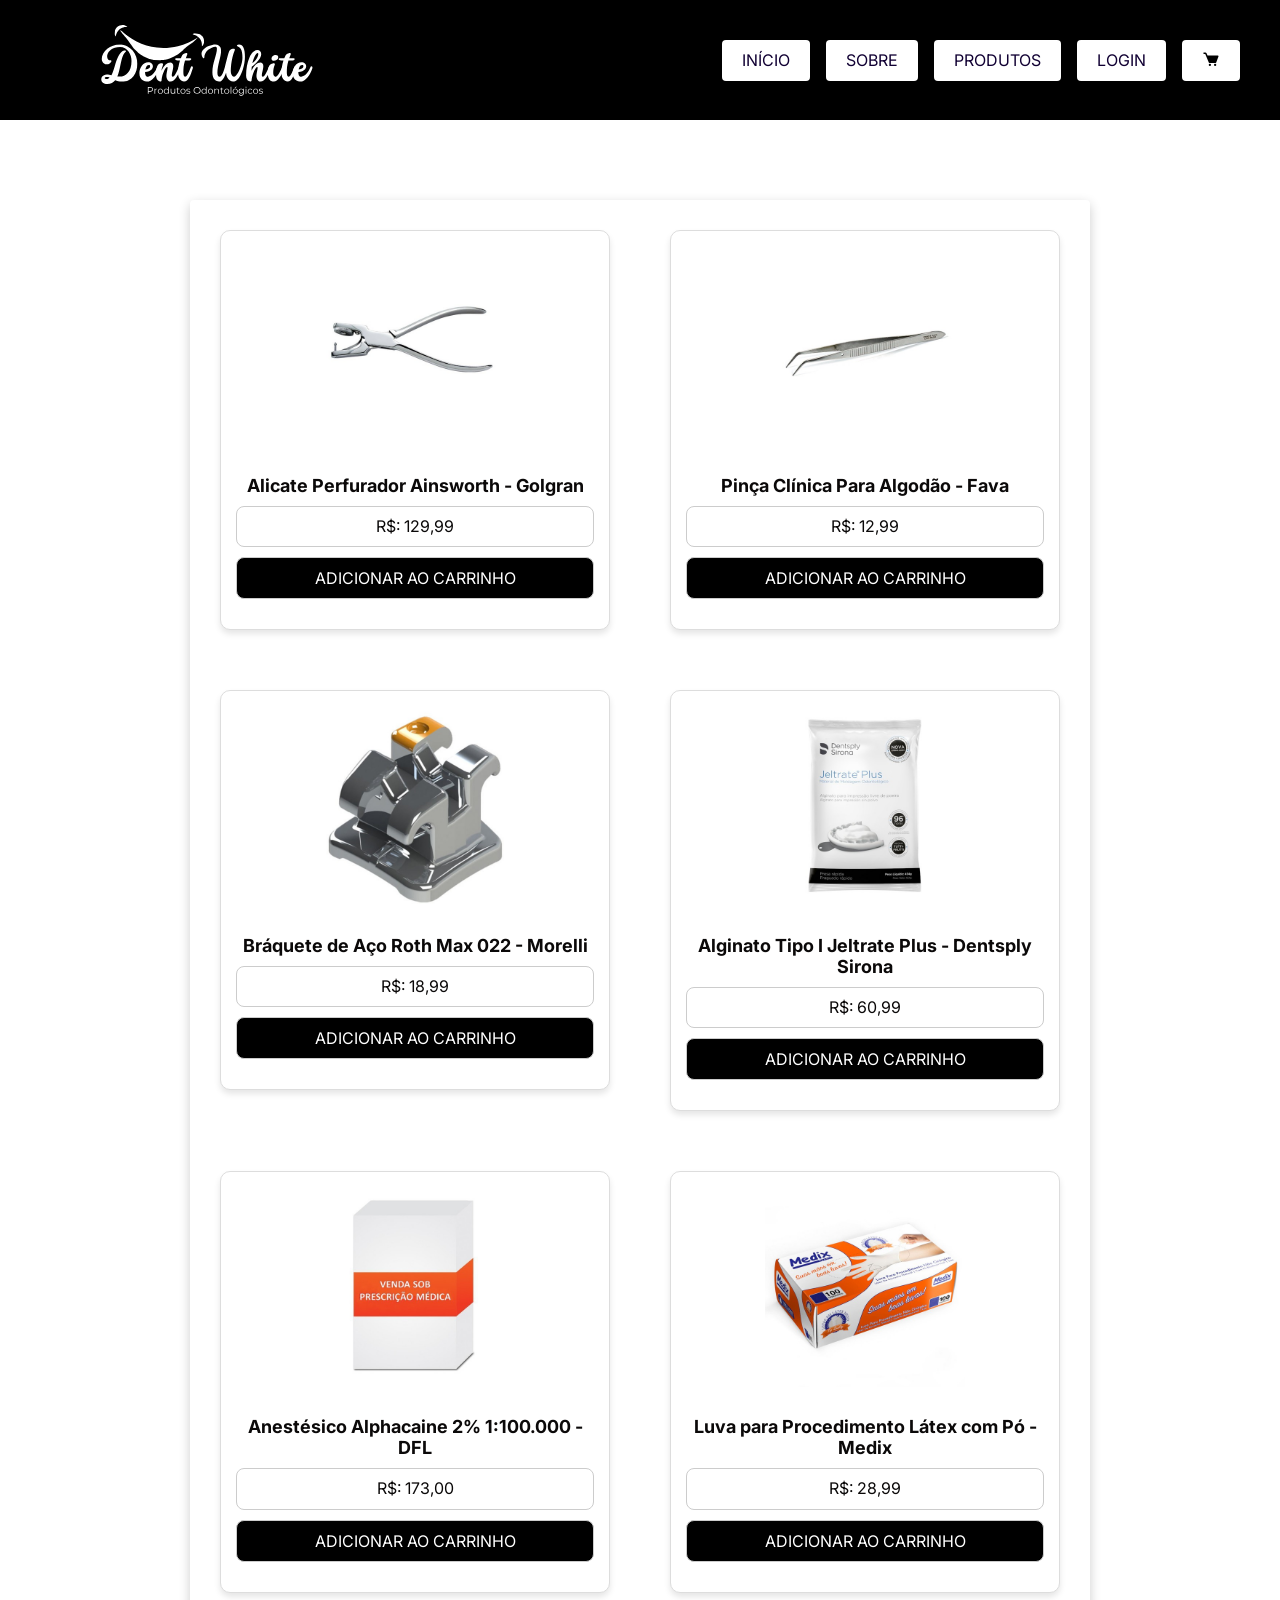
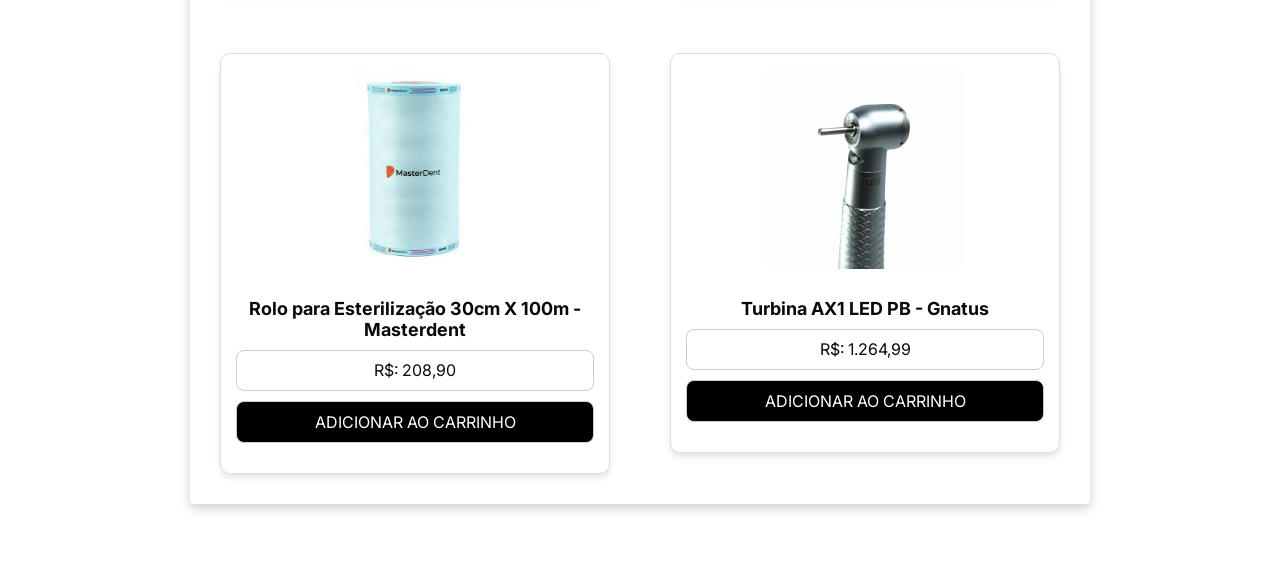
<file: index.html>
<!DOCTYPE html>
<html lang="pt-br">

<head>
  <meta charset="UTF-8">
  <meta name="viewport" content="width=device-width, initial-scale=1.0">
  <link rel="stylesheet" href="style.css">
  <link rel="shortcut icon" href="img/fav.png" type="image/x-icon">
  <link href="https://unpkg.com/boxicons@2.1.4/css/boxicons.min.css" rel="stylesheet">
  <title>Dent White</title>
</head>

<body>
  <div id="menu"></div>
  <script>
    fetch("nav.html")
      .then(res => res.text())
      .then(data => {
        document.getElementById("menu").innerHTML = data;
      });
  </script>
  <main>
    <div class="grid">
      <div class="itens">
        <div class="card">
          <img src="img/alicate-perfurador-ainsworth-golgran-344301.jpg" class="icon" alt="">
          <h2>Alicate Perfurador Ainsworth - Golgran</h2>
          <p class="preco">R$: 129,99</p>
          <a href="#" class="botao" data-img="img/alicate-perfurador-ainsworth-golgran-344301.jpg" data-nome="Alicate Perfurador Ainsworth - Golgran" data-preco="129.99">ADICIONAR AO CARRINHO</a>
        </div>
      </div>
      <div class="itens">
        <div class="card">
          <img src="img/pinca-clinica-para-algodao-fava-107750-dental-cremer.jpg" class="icon" alt="">
          <h2>Pinça Clínica Para Algodão - Fava</h2>
          <p class="preco">R$: 12,99</p>
          <a href="#" class="botao" data-img="img/pinca-clinica-para-algodao-fava-107750-dental-cremer.jpg" data-nome="Pinça Clínica Para Algodão - Fava" data-preco="12.99">ADICIONAR AO CARRINHO</a>
        </div>
      </div>
      <div class="itens">
        <div class="card">
          <img src="img/424072.jpg" class="icon" alt="">
          <h2>Bráquete de Aço Roth Max 022 - Morelli</h2>
          <p class="preco">R$: 18,99</p>
          <a href="#" class="botao" data-img="img/424072.jpg" data-nome="Bráquete de Aço Roth Max 022 - Morelli" data-nome="Bráquete de Aço Roth Max 022 - Morelli" data-preco="18.99">ADICIONAR AO CARRINHO</a>
        </div>
      </div>
      <div class="itens">
        <div class="card">
          <img src="img/alginato-tipo-i-jeltrate-plus-dentsply-277319.jpg" class="icon" alt="">
          <h2>Alginato Tipo I Jeltrate Plus - Dentsply Sirona</h2>
          <p class="preco">R$: 60,99</p>
          <a href="#" class="botao" data-img="img/alginato-tipo-i-jeltrate-plus-dentsply-277319.jpg" data-nome="Alginato Tipo I Jeltrate Plus - Dentsply Sirona" data-preco="60.99">ADICIONAR AO CARRINHO</a>
        </div>
      </div>
      <div class="itens">
        <div class="card">
          <img src="img/imagem-padrao-venda-sob-prescricao-medica.jpg" class="icon" alt="">
          <h2>Anestésico Alphacaine 2% 1:100.000 - DFL</h2>
          <p class="preco">R$: 173,00</p>
          <a href="#" class="botao" data-img="img/imagem-padrao-venda-sob-prescricao-medica.jpg" data-nome="Anestésico Alphacaine 2% 1:100.000 - DFL" data-preco="173.00">ADICIONAR AO CARRINHO</a>
        </div>
      </div>
      <div class="itens">
        <div class="card">
          <img src="img/luva-para-procedimento-latex-com-po-medix-dc29978-dental-cremer.jpg" class="icon" alt="">
          <h2>Luva para Procedimento Látex com Pó - Medix</h2>
          <p class="preco">R$: 28,99</p>
          <a href="#" class="botao" data-img="img/luva-para-procedimento-latex-com-po-medix-dc29978-dental-cremer.jpg" data-nome="Luva para Procedimento Látex com Pó - Medix" data-preco="28.99">ADICIONAR AO CARRINHO</a>
        </div>
      </div>
      <div class="itens">
        <div class="card">
          <img src="img/rolo-para-esterilizacao-30cmx100m-148498.jpg" class="icon" alt="">
          <h2>Rolo para Esterilização 30cm X 100m - Masterdent</h2>
          <p class="preco">R$: 208,90</p>
          <a href="#" class="botao" data-img="img/rolo-para-esterilizacao-30cmx100m-148498.jpg" data-nome="Rolo para Esterilização 30cm X 100m - Masterdent" data-preco="208.90">ADICIONAR AO CARRINHO</a>
        </div>
      </div>
      <div class="itens">
        <div class="card">
          <img src="img/turbina-ax1-led-fg-pb-gnatus-947359-3.jpg" class="icon" alt="">
          <h2>Turbina AX1 LED PB - Gnatus</h2>
          <p class="preco">R$: 1.264,99</p>
          <a href="#" class="botao" data-img="img/turbina-ax1-led-fg-pb-gnatus-947359-3.jpg" data-nome="Turbina AX1 LED PB - Gnatus" data-preco="1264.00">ADICIONAR AO CARRINHO</a>
        </div>
      </div>
    </div>

  </main>
  <script src="script.js"></script>
</body>

</html>
</file>
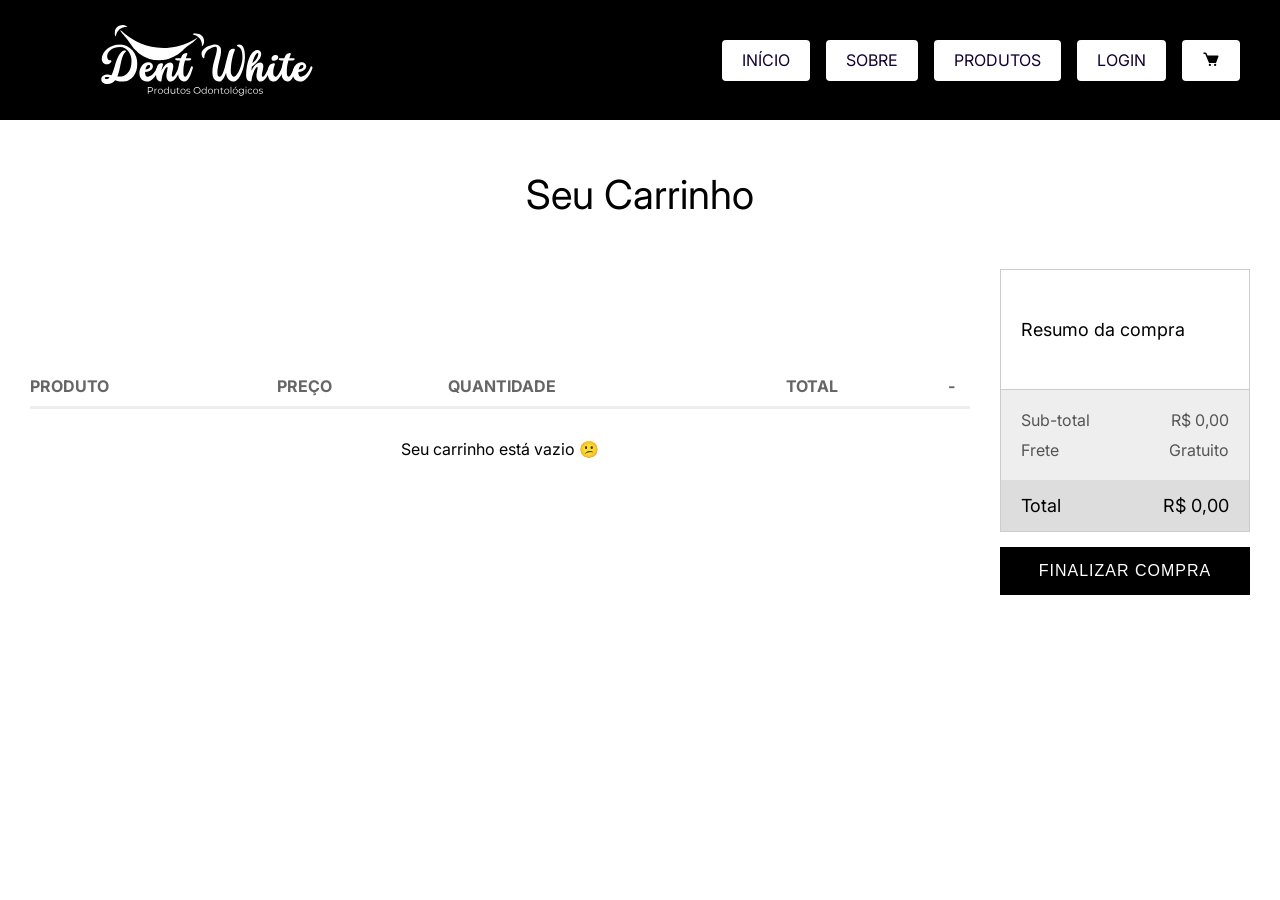
<file: carrinho.html>
<!DOCTYPE html>
<html lang="pt-br">

<head>
  <meta charset="UTF-8">
  <meta name="viewport" content="width=device-width, initial-scale=1.0">
  <link rel="shortcut icon" href="img/fav.png" type="image/x-icon">
  <link rel="stylesheet" href="car.css">
  <link rel="stylesheet" href="style.css">
  <link href="https://unpkg.com/boxicons@2.1.4/css/boxicons.min.css" rel="stylesheet">
  <title>Dent White</title>
</head>

<body>
  <div id="menu"></div>
  <script>
    fetch("nav.html")
      .then(res => res.text())
      .then(data => {
        document.getElementById("menu").innerHTML = data;
      });
  </script>
  <main>
    <div class="page-title">Seu Carrinho</div>
    <div class="content">
      <section>
        <table>
          <thead>
            <tr>
              <th>Produto</th>
              <th>Preço</th>
              <th>Quantidade</th>
              <th>Total</th>
              <th>-</th>
            </tr>
          </thead>
          <tbody>
            <tr>
              <td>
                <div class="product">
                  <img src="https://picsum.photos/100/120" alt="" />
                  <div class="info">
                    <div class="name">Nome do produto</div>
                    <div class="category">Categoria</div>
                  </div>
                </div>
              </td>
              <td>R$ 120</td>
              <td>
                <div class="qty">
                  <button><i class="bx bx-minus"></i></button>
                  <span>2</span>
                  <button><i class="bx bx-plus"></i></button>
                </div>
              </td>
              <td>R$ 240</td>
              <td>
                <button class="remove"><i class="bx bx-x"></i></button>
              </td>
            </tr>
            <tr>
              <td>
                <div class="product">
                  <img src="https://picsum.photos/100/120" alt="" />
                  <div class="info">
                    <div class="name">Nome do produto</div>
                    <div class="category">Categoria</div>
                  </div>
                </div>
              </td>
              <td>R$ 120</td>
              <td>
                <div class="qty">
                  <button><i class="bx bx-minus"></i></button>
                  <span>2</span>
                  <button><i class="bx bx-plus"></i></button>
                </div>
              </td>
              <td>R$ 240</td>
              <td>
                <button class="remove"><i class="bx bx-x"></i></button>
              </td>
            </tr>
            <tr>
              <td>
                <div class="product">
                  <img src="https://picsum.photos/100/120" alt="" />
                  <div class="info">
                    <div class="name">Nome do produto</div>
                    <div class="category">Categoria</div>
                  </div>
                </div>
              </td>
              <td>R$ 120</td>
              <td>
                <div class="qty">
                  <button><i class="bx bx-minus"></i></button>
                  <span>2</span>
                  <button><i class="bx bx-plus"></i></button>
                </div>
              </td>
              <td>R$ 240</td>
              <td>
                <button class="remove"><i class="bx bx-x"></i></button>
              </td>
            </tr>
          </tbody>
        </table>
      </section>
      <aside>
        <div class="box">
          <header class="back-box">Resumo da compra</header>
          <div class="info">
            <div><span>Sub-total</span><span>R$ 418</span></div>
            <div><span>Frete</span><span>Gratuito</span></div>
          </div>
          <footer>
            <span>Total</span>
            <span>R$ 418</span>
          </footer>
        </div>
        <button>Finalizar Compra</button>
      </aside>
    </div>
  </main>
  <script src="script.js"></script>
</body>

</html>
</file>
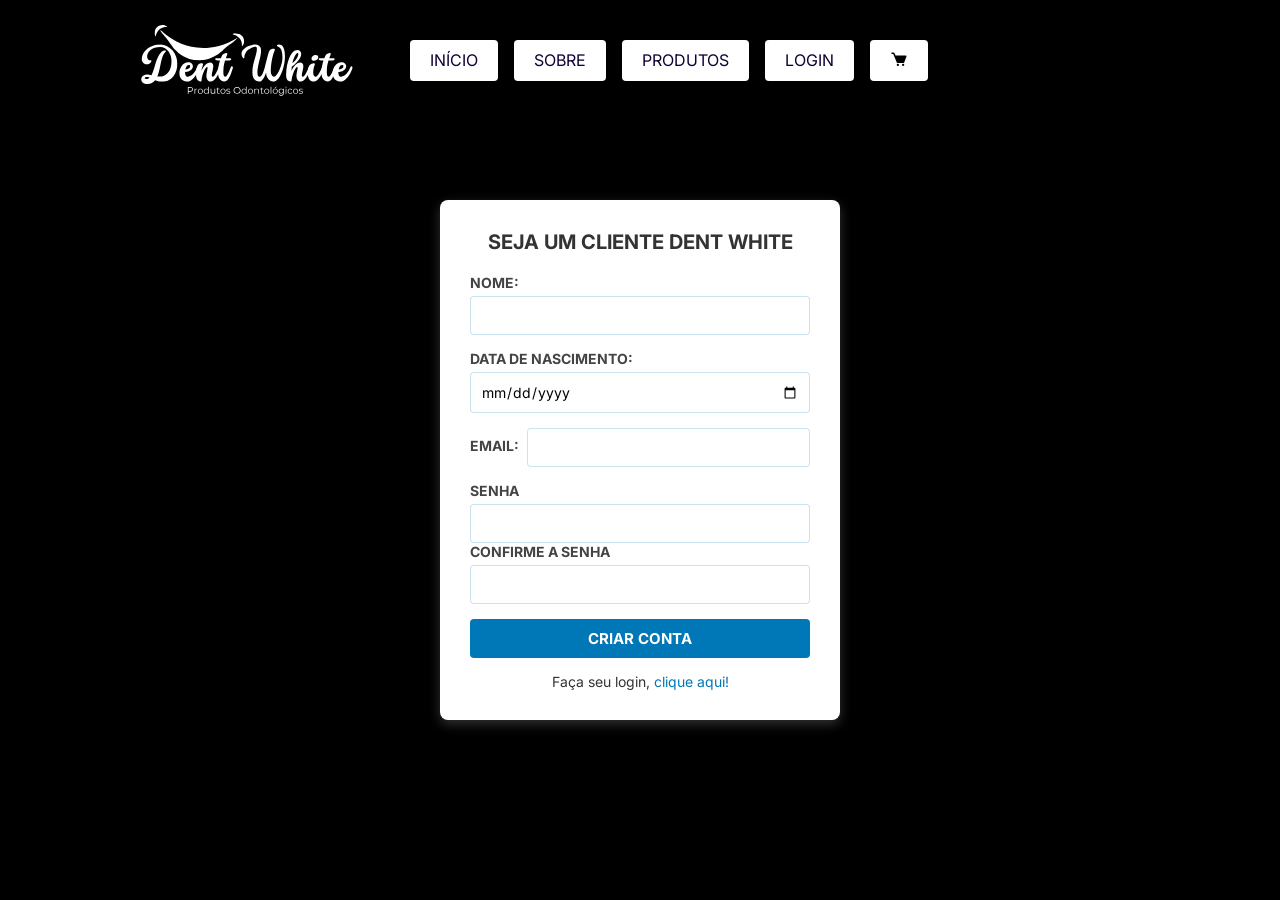
<file: conta.html>
<!DOCTYPE html>
<html lang="pt-br">

<head>
  <meta charset="UTF-8">
  <meta name="viewport" content="width=device-width, initial-scale=1.0">
  <link rel="shortcut icon" href="img/fav.png" type="image/x-icon">
  <link href="https://unpkg.com/boxicons@2.1.4/css/boxicons.min.css" rel="stylesheet">
  <title>Dent White</title>
  <style>
    body {
      background-color: black;
    }
  </style>
</head>
<header>
  <div id="menu"></div>
  <script>
    fetch("nav.html")
      .then(res => res.text())
      .then(data => {
        document.getElementById("menu").innerHTML = data;
      });
  </script>
</header>
<main>
  <form action="" class="forms">

    <h1>SEJA UM CLIENTE DENT WHITE</h1>
    <div>
      <label for="nome">NOME:</label>
      <input type="text" id="nome" />
    </div>
    <div>
      <label for="nasc">DATA DE NASCIMENTO:</label>
      <input type="date" id="nasc" />
    </div>
    <div>
      <label for="email">EMAIL:</label>
      <input type="email" id="email" />
    </div>
    <div>
      <label for="password">SENHA</label>
      <input type="password" id="password" required />

      <label for="confirmpassword">CONFIRME A SENHA</label>
      <input type="password" id="confirmpassword" required />
    </div>
    <button>CRIAR CONTA</button>
    <p>
      Faça seu login,
      <a href="login.html">clique aqui!</a>
    </p>
  </form>
</main>

<body>
</body>

</html>
</file>
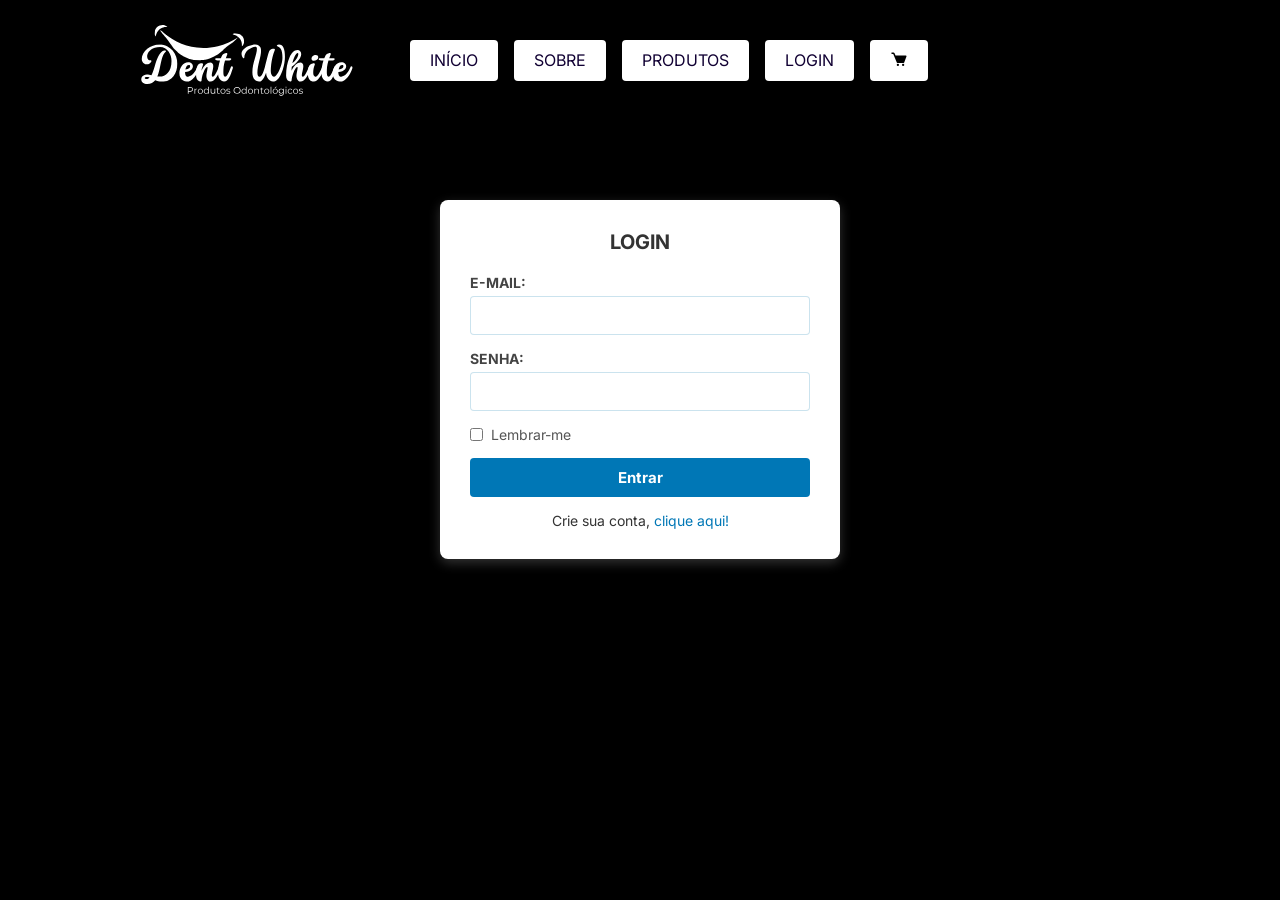
<file: login.html>
<!DOCTYPE html>
<html lang="pt-br">

<head>
  <meta charset="UTF-8">
  <meta name="viewport" content="width=device-width, initial-scale=1.0">
  <link rel="shortcut icon" href="img/fav.png" type="image/x-icon">
  <link rel="stylesheet" href="style.css">
  <link href="https://unpkg.com/boxicons@2.1.4/css/boxicons.min.css" rel="stylesheet">
  <title>Dent White</title>
  <style>
    body {
      background-color: black;
    }
  </style>
</head>

<body>
  <header>
    <div id="menu"></div>
    <script>
      fetch("nav.html")
        .then(res => res.text())
        .then(data => {
          document.getElementById("menu").innerHTML = data;
        });
    </script>
  </header>
  <main>
    <form action="" class="forms">
      <h1>LOGIN</h1>
      <div>
        <label for="email">E-MAIL:</label>
        <input type="email" id="email" />
      </div>
      <div>
        <label for="password">SENHA:</label>
        <input type="password" id="password" />
      </div>
      <div>
        <input type="checkbox" />
        <p>Lembrar-me</p>
      </div>
      <button>Entrar</button>
      <p>
        Crie sua conta,
        <a href="conta.html">clique aqui!</a>
      </p>
    </form>
  </main>

</body>

</html>
</file>
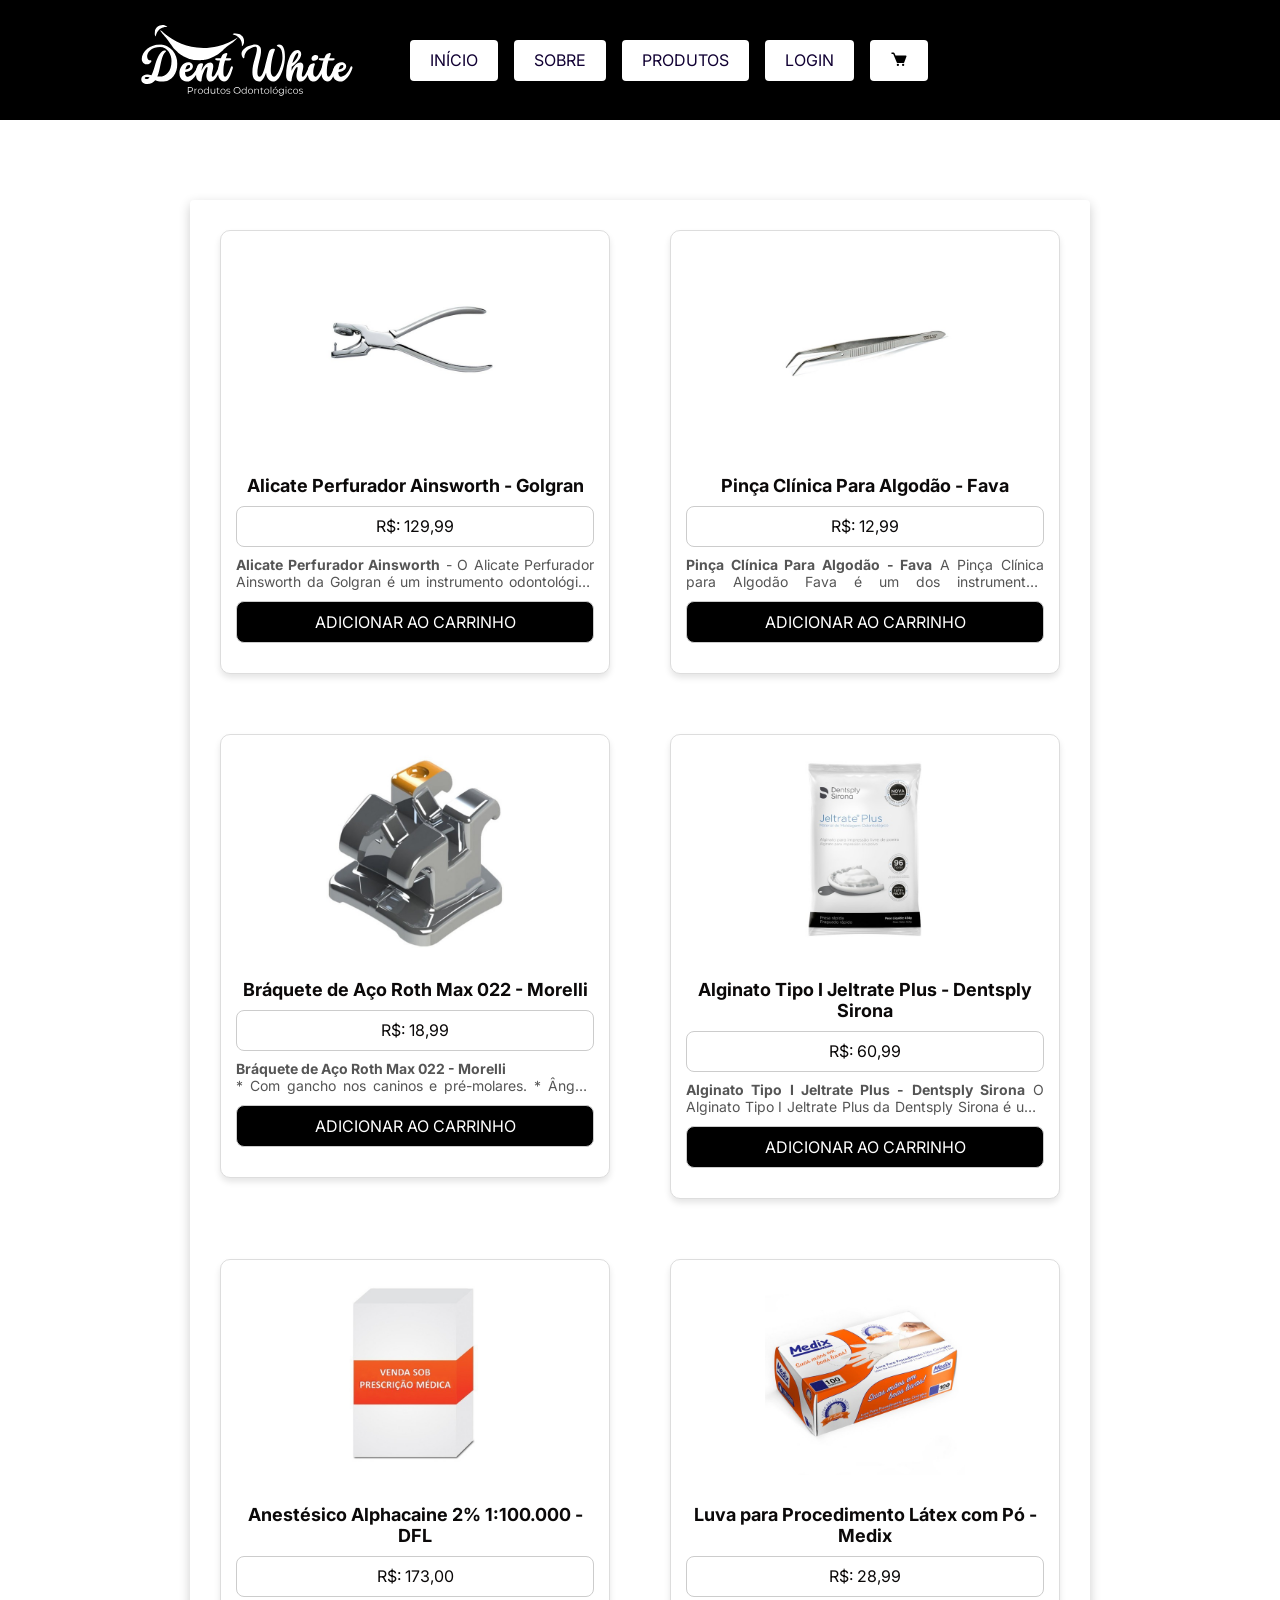
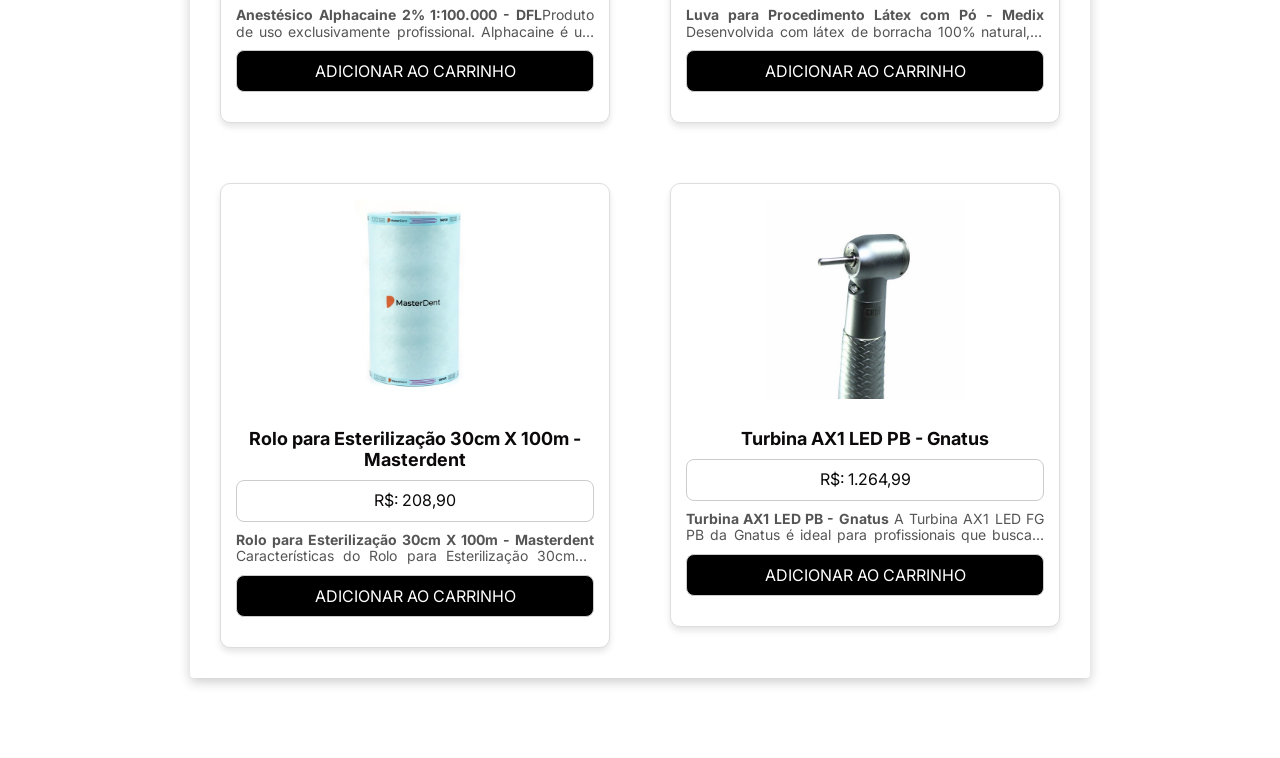
<file: produtos.html>
<!DOCTYPE html>
<html lang="pt-br">

<head>
  <meta charset="UTF-8">
  <meta name="viewport" content="width=device-width, initial-scale=1.0">
  <link rel="shortcut icon" href="img/fav.png" type="image/x-icon">
  <link rel="stylesheet" href="style.css">
  <link href="https://unpkg.com/boxicons@2.1.4/css/boxicons.min.css" rel="stylesheet">
  <title>Dent White</title>
</head>
<header>
  <div id="menu"></div>
  <script>
    fetch("nav.html")
      .then(res => res.text())
      .then(data => {
        document.getElementById("menu").innerHTML = data;
      });
  </script>
</header>
<main>
  <div class="grid">
    <div class="itens">
      <div class="card">
        <img src="img/alicate-perfurador-ainsworth-golgran-344301.jpg" class="icon" alt="">
        <h2>Alicate Perfurador Ainsworth - Golgran</h2>
        <p class="preco">R$: 129,99</p>
        <P class="descricao"><STRONG>Alicate Perfurador Ainsworth</STRONG> - O Alicate Perfurador Ainsworth da Golgran é um instrumento odontológico essenciaL para profissionais da odontologia que buscam excelência no isolamento absoluto. Com design ergonômico e funcionalidade de alto padrão, este material odontológico oferece precisão na perfuração do dique de borracha, sendo indispensável em consultórios odontológicos que priorizam qualidade e eficiência.</P>
        <a href="#" class="botao" data-img="img/alicate-perfurador-ainsworth-golgran-344301.jpg" data-nome="Alicate Perfurador Ainsworth - Golgran" data-preco="129.99">ADICIONAR AO CARRINHO</a>
      </div>
    </div>
    <div class="itens">
      <div class="card">
        <img src="img/pinca-clinica-para-algodao-fava-107750-dental-cremer.jpg" class="icon" alt="">
        <h2>Pinça Clínica Para Algodão - Fava</h2>
        <p class="preco">R$: 12,99</p>
        <P class="descricao"><STRONG>Pinça Clínica Para Algodão - Fava</STRONG> A Pinça Clínica para Algodão Fava é um dos instrumentais odontológicos essenciais em qualquer consultório. Projetada para oferecer precisão e segurança, essa pinça odontológica é fabricada com material de alta qualidade, garantindo resistência e durabilidade em diversos procedimentos clínicos.</P>
        <a href="#" class="botao" data-img="img/pinca-clinica-para-algodao-fava-107750-dental-cremer.jpg" data-nome="Pinça Clínica Para Algodão - Fava" data-preco="12.99">ADICIONAR AO CARRINHO</a>
      </div>
    </div>
    <div class="itens">
      <div class="card">
        <img src="img/424072.jpg" class="icon" alt="">
        <h2>Bráquete de Aço Roth Max 022 - Morelli</h2>
        <p class="preco">R$: 18,99</p>
        <P class="descricao"><STRONG>Bráquete de Aço Roth Max 022 - Morelli</STRONG> <br>* Com gancho nos caninos e pré-molares. * Ângulo dos caninos: 13º. <br>* O desenho anatômico do perfil e gancho com superfície arredondada, promovem a acomodação da mucosa proporcionando conforto ao paciente. <br>* A ausência de cantos vivos evita o atrito e resulta em deslize mais suave do fio ortodôntico. <br>* Slots com arestas arredondadas permitem a movimentação dos arcos mesmo em apinhamentos e desnivelamentos extremos. <br>* O desenho das bases promove a adaptação dos bráquetes às curvaturas cérvico-oclusais e mésio distais da superfície dentária. <br>* Pinos redondos com superfície jateada emoldurados em contenção periférica com abertura oclusal para a saída do excesso de resina.</P>
        <a href="#" class="botao" data-img="img/424072.jpg" data-nome="Bráquete de Aço Roth Max 022 - Morelli" data-preco="18.99">ADICIONAR AO CARRINHO</a>
      </div>
    </div>
    <div class="itens">
      <div class="card">
        <img src="img/alginato-tipo-i-jeltrate-plus-dentsply-277319.jpg" class="icon" alt="">
        <h2>Alginato Tipo I Jeltrate Plus - Dentsply Sirona</h2>
        <p class="preco">R$: 60,99</p>
        <P class="descricao"><STRONG>Alginato Tipo I Jeltrate Plus - Dentsply Sirona</STRONG> O Alginato Tipo I Jeltrate Plus da Dentsply Sirona é uma escolha confiável e eficiente para moldagens odontológicas de alta precisão. Indicado para profissionais que buscam desempenho superior, oferece rapidez, estabilidade dimensional e excelente reprodução de detalhes.</P>
        <a href="#" class="botao" data-img="img/alginato-tipo-i-jeltrate-plus-dentsply-277319.jpg" data-nome="Alginato Tipo I Jeltrate Plus - Dentsply Sirona" data-preco="60.99">ADICIONAR AO CARRINHO</a>
      </div>
    </div>
    <div class="itens">
      <div class="card">
        <img src="img/imagem-padrao-venda-sob-prescricao-medica.jpg" class="icon" alt="">
        <h2>Anestésico Alphacaine 2% 1:100.000 - DFL</h2>
        <p class="preco">R$: 173,00</p>
        <P class="descricao"><STRONG>Anestésico Alphacaine 2% 1:100.000 - DFL</STRONG>Produto de uso exclusivamente profissional. Alphacaine é um medicamento, seu uso pode trazer riscos, procure um médico ou um farmacêutico. Leia a bula. Medicamentos podem causar efeitos indesejados, evite a automedicação: informe-se com o farmacêutico.</P>
        <a href="#" class="botao" data-img="img/imagem-padrao-venda-sob-prescricao-medica.jpg" data-nome="Anestésico Alphacaine 2% 1:100.000 - DFL" data-preco="173.00">ADICIONAR AO CARRINHO</a>
      </div>
    </div>
    <div class="itens">
      <div class="card">
        <img src="img/luva-para-procedimento-latex-com-po-medix-dc29978-dental-cremer.jpg" class="icon" alt="">
        <h2>Luva para Procedimento Látex com Pó - Medix</h2>
        <p class="preco">R$: 28,99</p>
        <P class="descricao"><STRONG>Luva para Procedimento Látex com Pó - Medix</STRONG> Desenvolvida com látex de borracha 100% natural, a Luva de Procedimento de Látex com Pó Medix é projetada para facilitar a colocação e a retirada, proporcionando agilidade nos atendimentos e maior bem-estar ao profissional durante o uso prolongado. Feita nos tamanhos PP ao G (vendidos separadamente, consulte disponibilidade), permite ajuste ideal ao formato da mão, oferecendo precisão nos movimentos clínicos e uma eficaz barreira contra riscos biológicos e contaminações.</P>
        <a href="#" class="botao" data-img="img/luva-para-procedimento-latex-com-po-medix-dc29978-dental-cremer.jpg" data-nome="Luva para Procedimento Látex com Pó - Medix" data-preco="28.99">ADICIONAR AO CARRINHO</a>
      </div>
    </div>
    <div class="itens">
      <div class="card">
        <img src="img/rolo-para-esterilizacao-30cmx100m-148498.jpg" class="icon" alt="">
        <h2>Rolo para Esterilização 30cm X 100m - Masterdent</h2>
        <p class="preco">R$: 208,90</p>
        <P class="descricao"><STRONG>Rolo para Esterilização 30cm X 100m - Masterdent</STRONG> Características do Rolo para Esterilização 30cm X 100m Embalagem de esterilização de alta resistência, com eficiente barreira de filtração. Resistente contra rasgos, impresso com indicador tipo 1 que reage ao processo de esterilização. Atóxico, com tripla selagem lateral e sem liberação de partículas. Compatível com esterilização a vapor. Produto de uso único.</P>
        <a href="#" class="botao" data-img="img/rolo-para-esterilizacao-30cmx100m-148498.jpg" data-nome="Rolo para Esterilização 30cm X 100m - Masterdent" data-preco="208.90">ADICIONAR AO CARRINHO</a>
      </div>
    </div>
    <div class="itens">
      <div class="card">
        <img src="img/turbina-ax1-led-fg-pb-gnatus-947359-3.jpg" class="icon" alt="">
        <h2>Turbina AX1 LED PB - Gnatus</h2>
        <p class="preco">R$: 1.264,99</p>
        <P class="descricao"><STRONG>Turbina AX1 LED PB - Gnatus</STRONG> A Turbina AX1 LED FG PB da Gnatus é ideal para profissionais que buscam peça de mão de alta rotação e que possibilite precisão, durabilidade e leveza com procedimentos odontológicos. Com formato ergonômico, a Turbina apresenta sistema Push Button que permite troca rápida das brocas e rolamentos apoiados em anéis de borracha que reduzem o nível de ruído do produto.</P>
        <a href="#" class="botao" data-img="img/turbina-ax1-led-fg-pb-gnatus-947359-3.jpg" data-nome="Turbina AX1 LED PB - Gnatus" data-preco="1264.99">ADICIONAR AO CARRINHO</a>
      </div>
    </div>
  </div>

</main>
<script src="script.js"></script>

<body>
</body>

</html>
</file>
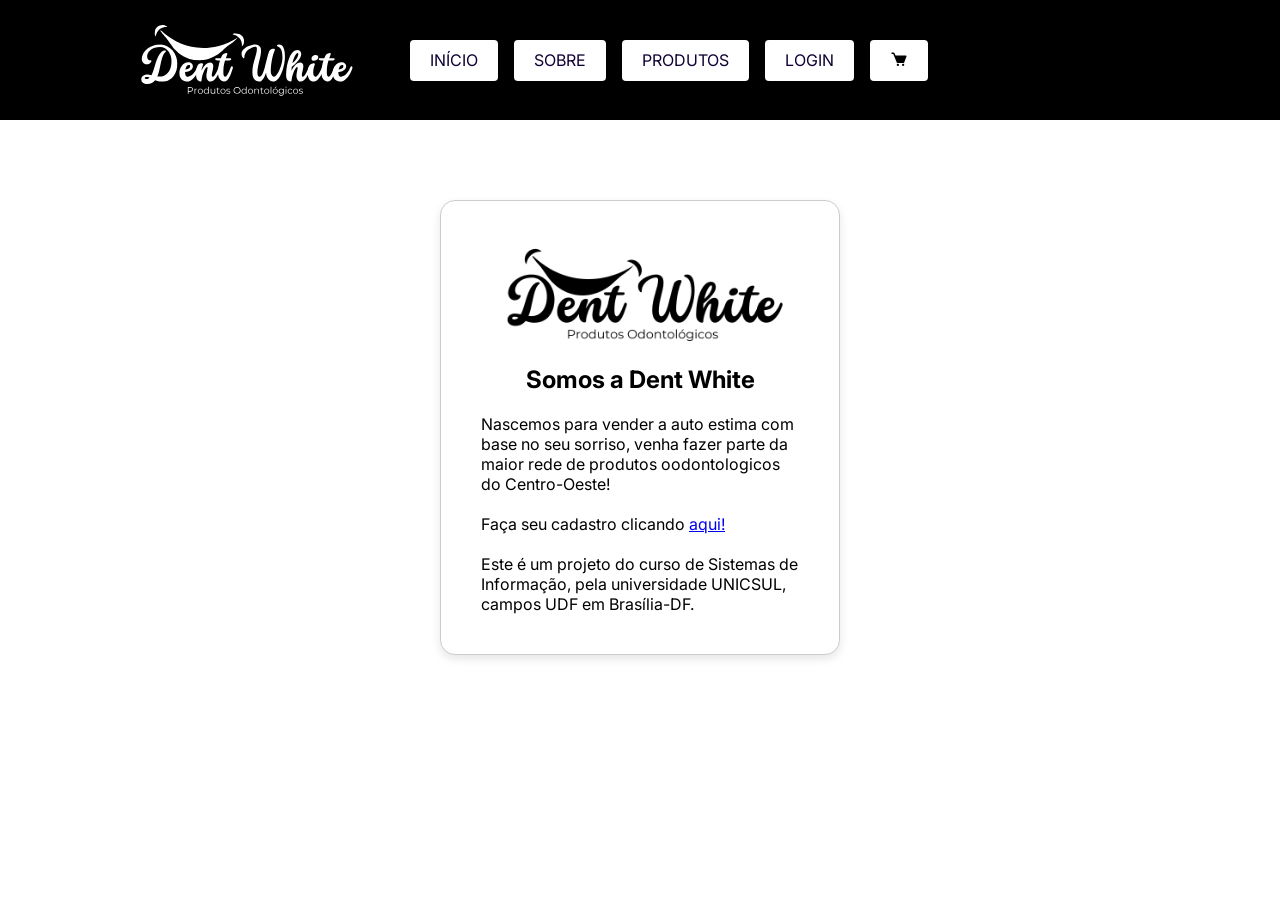
<file: sobre.html>
<!DOCTYPE html>
<html lang="pt-br">

<head>
  <meta charset="UTF-8">
  <meta name="viewport" content="width=device-width, initial-scale=1.0">
  <link rel="shortcut icon" href="img/fav.png" type="image/x-icon">
  <link rel="stylesheet" href="style.css">
  <link href="https://unpkg.com/boxicons@2.1.4/css/boxicons.min.css" rel="stylesheet">
  <title>Dent White</title>
</head>

<body>
  <header>
    <div id="menu"></div>
    <script>
      fetch("nav.html")
        .then(res => res.text())
        .then(data => {
          document.getElementById("menu").innerHTML = data;
        });
    </script>
  </header>
  <section class="sobre">
    <div class="texto">
      <img src="img/3cortadinha.png" class="dentimg" alt="">
      <h1>Somos a Dent White</h1>
      <br>
      <p>Nascemos para vender a auto estima com base no seu sorriso, venha fazer parte da maior rede de produtos oodontologicos do Centro-Oeste!</p>
      <br>
      <p>Faça seu cadastro clicando <a href="conta.html">aqui!</a></p>
      <br>
      <p>Este é um projeto do curso de Sistemas de Informação, pela universidade UNICSUL, campos UDF em Brasília-DF.</p>
    </div>
  </section>
</body>

</html>
</file>
<file: style.css>
@import url('https://fonts.googleapis.com/css2?family=Inter:ital,opsz,wght@0,14..32,100..900;1,14..32,100..900&display=swap');
* {
  margin: 0;
  padding: 0;
  box-sizing: border-box;
  font-family: "Inter", Arial, Helvetica, sans-serif;
}
main {
  flex: 1;
}

header {
  background: black;
  display: flex;
  justify-content: space-between;
  align-items: center;
  padding: 10px 40px;
  height: 120px;
}
body {
  display: flex;
  flex-direction: column;
  min-height: 100vh;
  margin: 0;
}
.logo img {
  height: 330px;
  width: auto;
}
.dentimg{
  width: 100%;
  height: 120px;
  object-fit: cover;
}
.descricao {
  font-size: 15px;
  text-align: justify;
}
nav {
  display: flex;
  gap: 16px;
}
nav a {
  display: inline-block;
  padding: 10px 20px;
  background: rgb(255, 255, 255);
  color: #103;
  text-decoration: none;
  border-radius: 4px;
}
nav a:hover {
  background: rgb(0, 0, 0);
  color: rgb(255, 255, 255);
  box-shadow: 0 0 5px 1px white;
}
.navcarr {
  font-size: 18px;
  color: black;
}
h1 {
  text-align: center;
  text-decoration: dashed;
}
.grid {
  display: grid;
  grid-template-columns: 1fr 1fr;
  justify-content: space-around;
  gap: 60px;
  padding: 30px;
  border-radius: 4px;
  color: #0b0909;
  background: #fff;
  width: 100%;
  max-width: 900px;
  margin: 80px auto;
  box-shadow: 0 4px 12px rgba(0,0,0,0.2);
  font-family: Arial, sans-serif;
}

.card {
  background-color: #fff;
  border: 1px solid #ddd;
  border-radius: 10px;
  padding: 15px;
  margin: auto;
  text-align: center;
  box-shadow: 0 4px 6px rgba(8, 0, 0, 0.1);
  transition: transform 0.2s ease;
} 
.card h2 {
  font-size: 18px;
  margin-top: 15px;
  margin-bottom: 10px;
}
.card p {
  margin-bottom: 10px;
  line-height: 1.2;
}
.preco {
  border: 1px solid #ccc;
  border-radius: 8px;
  padding: 10px;
  max-width: auto;
  text-align: center;
  margin: auto;
  background: #fff;
}

.card:hover {
  transform: translateY(-5px);
}
.icon {
  width: 100%;
  height: 200px;
  object-fit: contain;
  margin-bottom: 10px;
}
.botao {
  margin-top: 30px;
  border: 1px solid #ccc;
  color: white;
  border-radius: 8px;
  padding: 10px;
  text-align: center;
  background: #000000;
  text-decoration: none;
  display: block;
  margin: 0 auto 15px auto;
}

a:hover {
  background: rgb(110, 220, 251);
  color: rgb(0, 0, 0);
  background-color: rgb(255, 255, 255);
}

.forms {
  background: #fff;
  width: 100%;
  max-width: 400px;
  margin: 80px auto;
  padding: 30px;
  border-radius: 8px;
  box-shadow: 0 4px 12px rgba(255, 255, 255, 0.2);
  font-family: Arial, sans-serif;
}

.forms h1 {
  text-align: center;
  font-size: 20px;
  margin-bottom: 20px;
  color: #333;
}

.forms div {
  margin-bottom: 15px;
}

.forms label {
  display: block;
  font-weight: bold;
  margin-bottom: 5px;
  font-size: 14px;
  color: #444;
}

.forms input[type="text"],
.forms input[type="date"],
.forms input[type="email"],
.forms input[type="password"] {
  width: 100%;
  padding: 10px;
  border: 1px solid #72b3d15e;
  border-radius: 4px;
  font-size: 14px;
  transition: border 0.3s;
}

.forms input[type="text"]:focus,
.forms input[type="date"]:focus,
.forms input[type="email"]:focus,
.forms input[type="password"]:focus {
  border: 1px solid #000000;
  outline: none;
}

.forms div:nth-of-type(3) {
  display: flex;
  align-items: center;
  gap: 8px;
}

.forms div:nth-of-type(3) p {
  margin: 0;
  font-size: 14px;
  color: #555;
}

.forms button {
  width: 100%;
  padding: 10px;
  background: #0077b6;
  color: white;
  border: none;
  border-radius: 4px;
  font-size: 15px;
  font-weight: bold;
  cursor: pointer;
  transition: background 0.3s;
}

.forms button:hover {
  background: #0096c7;
}

.forms p {
  text-align: center;
  margin-top: 15px;
  font-size: 14px;
  color: #333;
}

.forms p a {
  color: #0077b6;
  text-decoration: none;
}

.forms p a:hover {
  text-decoration: underline;
}

.sobre {
  display: grid;
  grid-template-columns: repeat(auto-fit, minmax(300px1fr));
  max-width: 400px;
  padding: 40px;
  margin: 80px auto;
  background: #ffffff;
  border-radius: 15px;
  border: 1px solid #ccc;
  box-shadow: 0 4px 10px rgba(0,0,0,0.1);
}

.descricao {
  font-size: 14px;
  color: #555;
  margin: 10px 3;
  display: -webkit-box;
  -webkit-line-clamp: 2;
  -webkit-box-orient: vertical;
  overflow: hidden;
  text-overflow: ellipsis;
  transition: all 0.3s ease;
}
.descricao:hover {
  -webkit-line-clamp: initial;
  overflow: visible;
}
</file>
<file: car.css>
@import url('https://fonts.googleapis.com/css2?family=Inter:ital,opsz,wght@0,14..32,100..900;1,14..32,100..900&display=swap');
* {
  margin: 0;
  padding: 0;
  font-family: "Inter", Arial, Helvetica, sans-serif;
}

body {
  background: #f6f6f6;
}

body > header {
  background: #111;
  color: white;
  font-size: 24px;
  padding: 20px 0;
  display: -webkit-box;
  display: -ms-flexbox;
  display: flex;
  -webkit-box-pack: center;
      -ms-flex-pack: center;
          justify-content: center;
}

body > main {
  background: #fff;
  padding: 0 30px 30px;
}

body > main .page-title {
  font-size: 40px;
  padding: 50px 0;
  text-align: center;
}

body > main .content {
  display: -webkit-box;
  display: -ms-flexbox;
  display: flex;
  align-items: center;
  color: #000000;
}
.content img {
  width: 80px;
  height: 80px;
  object-fit: cover;
}

body > main .content section {
  -webkit-box-flex: 1;
      -ms-flex: 1;
          flex: 1;
}

body > main .content aside {
  min-width: 250px;
}

button {
  cursor: pointer;
  font-family: sans-serif;
}

table {
  width: 100%;
  border-collapse: collapse;
}

table thead tr {
  border-bottom: 3px solid #eee;
}

table thead tr th {
  text-align: left;
  padding-bottom: 10px;
  text-transform: uppercase;
  color: #666;
}

table tbody tr {
  border-bottom: 3px solid #eee;
}

table tbody tr:last-child {
  border: 0;
}

table tbody tr td {
  padding: 30px 0;
}

.product {
  display: -webkit-box;
  display: -ms-flexbox;
  display: flex;
  -webkit-box-align: center;
      -ms-flex-align: center;
          align-items: center;
}

.product img {
  border-radius: 6px;
}

.product .info {
  margin-left: 20px;
}

.product .info .name {
  font-size: 20px;
  margin-bottom: 10px;
}

.product .info .category {
  color: #666;
}

.qty {
  background: #eee;
  display: -webkit-inline-box;
  display: -ms-inline-flexbox;
  display: inline-flex;
  padding: 0 0;
  -ms-flex-pack: distribute;
      justify-content: space-around;
  -webkit-box-align: center;
      -ms-flex-align: center;
          align-items: center;
  min-width: 60px;
  border-radius: 20px;
  overflow: hidden;
  height: 30px;
}

.qty span {
  margin: 0 10px;
}

.qty button {
  display: -webkit-box;
  display: -ms-flexbox;
  display: flex;
  -webkit-box-align: center;
      -ms-flex-align: center;
          align-items: center;
  background: transparent;
  border: 0;
  padding: 0 10px;
  font-size: 20px;
  height: 100%;
}

.qty button:hover {
  background: #ddd;
}

.remove {
  background: #eee;
  border: 0;
  width: 30px;
  height: 30px;
  border-radius: 100%;
  display: -webkit-box;
  display: -ms-flexbox;
  display: flex;
  -webkit-box-align: center;
      -ms-flex-align: center;
          align-items: center;
  -webkit-box-pack: center;
      -ms-flex-pack: center;
          justify-content: center;
  font-size: 20px;
}

.remove:hover {
  background: #ddd;
}

aside {
  margin-left: 30px;
}

aside .box {
  margin-bottom: 15px;
  border: 1px solid #ccc;
  background: #eee;
  color: #000000;
}
.back-box {
  background-color: white;
}

aside .box header {
  padding: 15px 20px;
  font-size: 18px;
  border-bottom: 1px solid #ccc;
}

aside .box .info {
  padding: 20px;
  font-size: 16px;
}

aside .box .info > div {
  display: -webkit-box;
  display: -ms-flexbox;
  display: flex;
  -webkit-box-pack: justify;
      -ms-flex-pack: justify;
          justify-content: space-between;
  margin-bottom: 10px;
  color: #555;
}

aside .box .info > div:last-child {
  margin: 0;
}

aside .box .info button {
  color: #28a745;
  background: transparent;
  border: 0;
  display: -webkit-box;
  display: -ms-flexbox;
  display: flex;
  -webkit-box-align: center;
      -ms-flex-align: center;
          align-items: center;
  font-size: 16px;
}

aside .box footer {
  padding: 15px 20px;
  background: #ddd;
  font-size: 18px;
  display: -webkit-box;
  display: -ms-flexbox;
  display: flex;
  -webkit-box-pack: justify;
      -ms-flex-pack: justify;
          justify-content: space-between;
}

aside > button {
  border: 0;
  padding: 15px 0;
  color: white;
  background: #000000;
  display: block;
  width: 100%;
  text-transform: uppercase;
  letter-spacing: 1px;
  font-size: 16px;
}

aside > button:hover {
  background: #ffffff;
  color: black;
  box-shadow: 0 0 5px 1px rgb(0, 0, 0);
}
</file>
